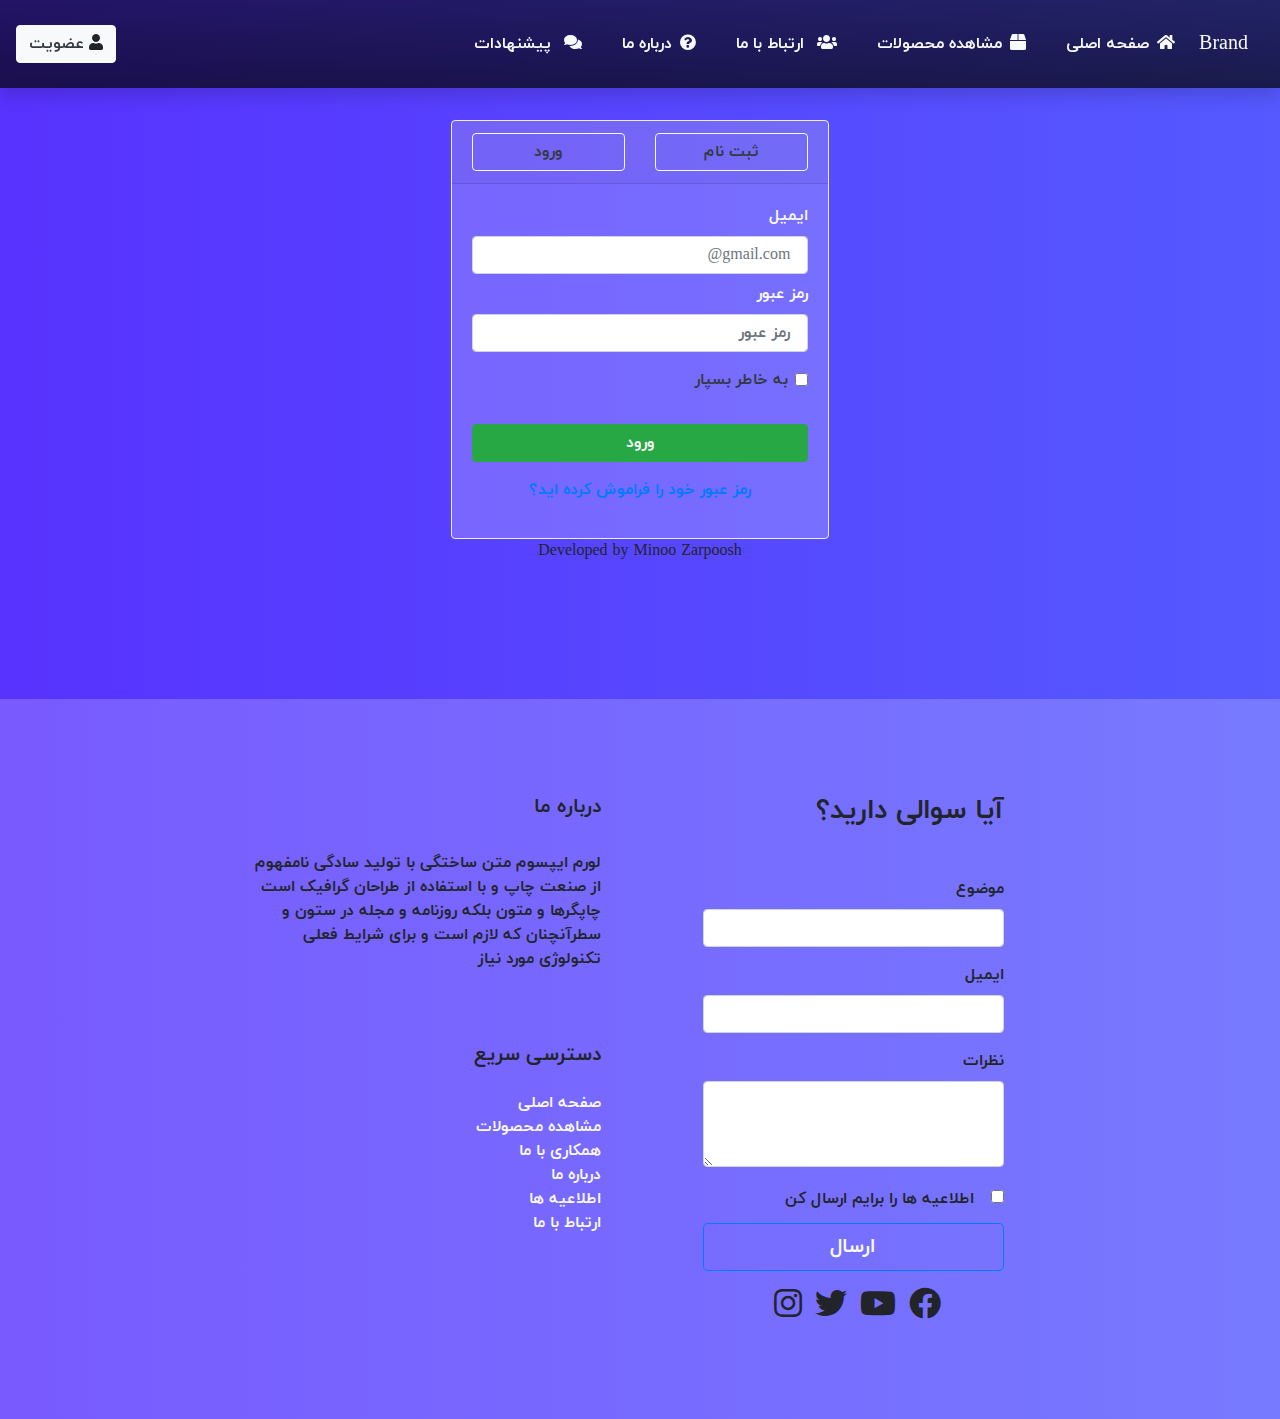
<file: index.html>
<!DOCTYPE html>
<html lang="en">
<head>
    <meta charset="UTF-8">
    <meta http-equiv="X-UA-Compatible" content="IE=edge">
    <meta name="viewport" content="width=device-width, initial-scale=1.0">
    <!-- bootstrap css -->
    <link rel="stylesheet" href="css/bootstrap.fa.min.css" />
    <link rel="stylesheet" href="css/main.css" />
    <link rel="stylesheet" href="https://use.fontawesome.com/releases/v5.13.0/css/all.css" />
    <title>login form</title>
</head>
<body>
    <!-- navbar -->
     <nav class="navbar navbar-expand-lg fixed-top navbar-light shadow nav-style">
        <button
        class="navbar-toggler mb-2 bg-light"
        data-toggle="collapse"
        data-target="#mynav">
        <span class="navbar-toggler-icon "></span>
        </button>
        <a href="" class="navbar-brand text-light "> Brand</a>
        
        <div class="collapse navbar-collapse" id="mynav">
            <ul class="navbar-nav list-unstyled my-3 ">
                <li class="nav-item mx-2">
                    <a href="#content" class="nav-link text-light"><i class="fas fa-home  mx-2"></i>صفحه اصلی</a>
                </li>
                <li class="nav-item mx-2">
                    <a href="" class="nav-link  text-light"><i class="fas fa-box mx-2"></i>مشاهده محصولات</a>
                </li>
                <li class="nav-item mx-2">
                    <a href="#conect" class="nav-link  text-light"><i class="fas fa-users mx-2"></i> ارتباط با ما</a>
                </li>
                <li class="nav-item mx-2">
                    <a href="#about us" class="nav-link  text-light"><i class="fas fa-question-circle mx-2"></i>درباره ما</a>
                </li>
                <li class="nav-item mx-2">
                    <a href="#comment" class="nav-link  text-light"><i class="fas fa-comments mx-2"></i> پیشنهادات</a>
                </li>
            </ul>
        </div>
        <button class="btn btn-light mr-lg-auto" id="#go" href=""><i class="fas fa-user"></i>
            <a class=" text-dark text-decoration-none" href="index.html">عضویت</a>
        </button>
    </nav>
    
    <!-- end of navbar -->


    <!-- form -->
    <section class="my-5">
        <div class="container-fluid ">
            <div class="row justify-content-center">
                <div class="col-lg-4 col-md-7 col-sm-6 m-5 p-4  rounded">
                    <!-- card -->
                    <div class="card bg-style">
                        <div class="card-header justify-content-around text-center">
                            <div class="row">
                                <div class="col-6 ">
                                    <button class="btn border-2 btn-block btn-outline-light">
                                        <a  class="text-dark text-decoration-none btn-block" href="regester.html">ثبت نام</a>
                                    </button>
                                </div>
                                <div class="col-6 ">
                                    <button class="btn border-2 btn-block btn-outline-light">
                                        <a  class="text-dark text-decoration-none btn-block" href="">ورود</a>
                                    </button>
                                </div>
                            </div>
                        </div>
                        <div class="card-body">
                            <form class=" " action="">
                        
                                <div class="form-group text-light">
                                    <label for="email" class=""> ایمیل</label>
                                    <input class="form-control" type="email" placeholder=" gmail.com@">
                                    <label for="password" class="my-2">رمز عبور</label>
                                    <input class="form-control" type="password" placeholder=" رمز عبور">
                                    <div class="form-check py-3">
                                    <input type="checkbox" class="form-check-input " id="accept">
                                    <label for="accept" class="form-check-label text-dark">به خاطر بسپار</label>
                                    </div>
                                    <button class="btn btn-success btn-block my-3">
                                        <a  class="text-light btn-block text-decoration-none" href="">ورود</a>
                                    </button>
                                    <p class="text-center">
                                        <a class="text-primary text-decoration-none" href="#down">
                                            رمز عبور خود را فراموش کرده اید؟
                                        </a>
                                    </p>
                                </div>
                            </form>
                        </dic>
                    </div>
                    <!-- end of card -->
                    
                </div>
                <p class="text-center">Developed by Minoo Zarpoosh</p>
            </div>
        </div>
    </section>
    <!-- end of form -->
    
    <!-- footer -->
    <footer class="footer-style" id="comment">
        <div class="container-fluid">
            <div class="row justify-content-center">
                <!-- footer form -->
                <div class="col-lg-4 col-md-5 my-5">
                    <h3 class=" my-5 mr-5" >آیا سوالی دارید؟</h3>
                    <form action="" class="m-5">
                        <div class="form-group">
                            <label for="name">موضوع</label>
                            <input class="form-control" id="" type="text">
                        </div>
                        <div class="form-group">
                            <label for="email">ایمیل</label>
                            <input class="form-control" id="" type="text">
                        </div>
                        <div class="form-group">
                            <label for="massage">نظرات</label>
                            <textarea name="" id="" cols="30" rows="3" class="form-control"></textarea>
                        </div>
                        <input type="checkbox" id="check">
                        <label for="check" class="p-1 mr-2">اطلاعیه ها را برایم ارسال کن</label>
                        <button class="btn btn-outline-primary btn-block btn-lg" ><a class="text-decoration-none text-light" href="">ارسال</a></button>
                        <ul class="list-inline text-center mt-3">
                            <li class="list-inline-item">
                              <i class="fab fa-facebook fa-2x"></i>
                            </li>
                            <li class="list-inline-item">
                              <i class="fab fa-youtube  fa-2x"></i>
                            </li>
                            <li class="list-inline-item">
                              <i class="fab fa-twitter fa-2x"></i>
                            </li>
                            <li class="list-inline-item">
                              <i class="fab fa-instagram fa-2x icon"></i>
                            </li>
                          </ul>
                    </form>
                </div>
                <!-- end of footer form -->
                <div class="col-lg-4 col-md-5 my-5">
                    <div class=" my-5">
                       <h5 class="mr-4">درباره ما</h5>
                       <p class="lh-1 p-4">لورم ایپسوم متن ساختگی با تولید سادگی نامفهوم از صنعت چاپ و با استفاده از طراحان گرافیک است چاپگرها و متون بلکه روزنامه و مجله در ستون و سطرآنچنان که لازم است و برای شرایط فعلی تکنولوژی مورد نیاز</p>
                    </div>
                    <div class="mr-4">
                        <h5 class="pb-3">دسترسی سریع</h5>
                        <ul class="list-unstyled">
                            <li class="">
                            <a class="footer-link text-light text-decoration-none" href="">صفحه اصلی</a>
                            </li>
                            <li class="">
                            <a class="footer-link text-light text-decoration-none" href="">مشاهده محصولات</a>
                            </li>
                            <li class="">
                            <a class="footer-link text-light text-decoration-none" href="">همکاری با ما</a>
                            </li>
                            <li class="">
                            <a class="footer-link text-light text-decoration-none" id="about us" href="">درباره ما</a>
                            </li>
                            <li class="">
                            <a class="footer-link text-light text-decoration-none" href="">اطلاعیه ها</a>
                            </li>
                            <li class="">
                            <a class="footer-link text-light text-decoration-none" id="conect" href="">ارتباط با ما</a>
                            </li>
                        </ul>
                    </div>
                </div>
               
            </div>
        </div>
    </footer>
    <!-- end of footer -->


     <!-- jquery/popper/bootstrap -->
     <script src="js/jquery-3.3.1.slim.min.js"></script>
     <script src="js/popper.min.js"></script>
     <script src="js/bootstrap.min.js"></script>
     <script src="js/main.js"></script>
</body>
</html>
</file>
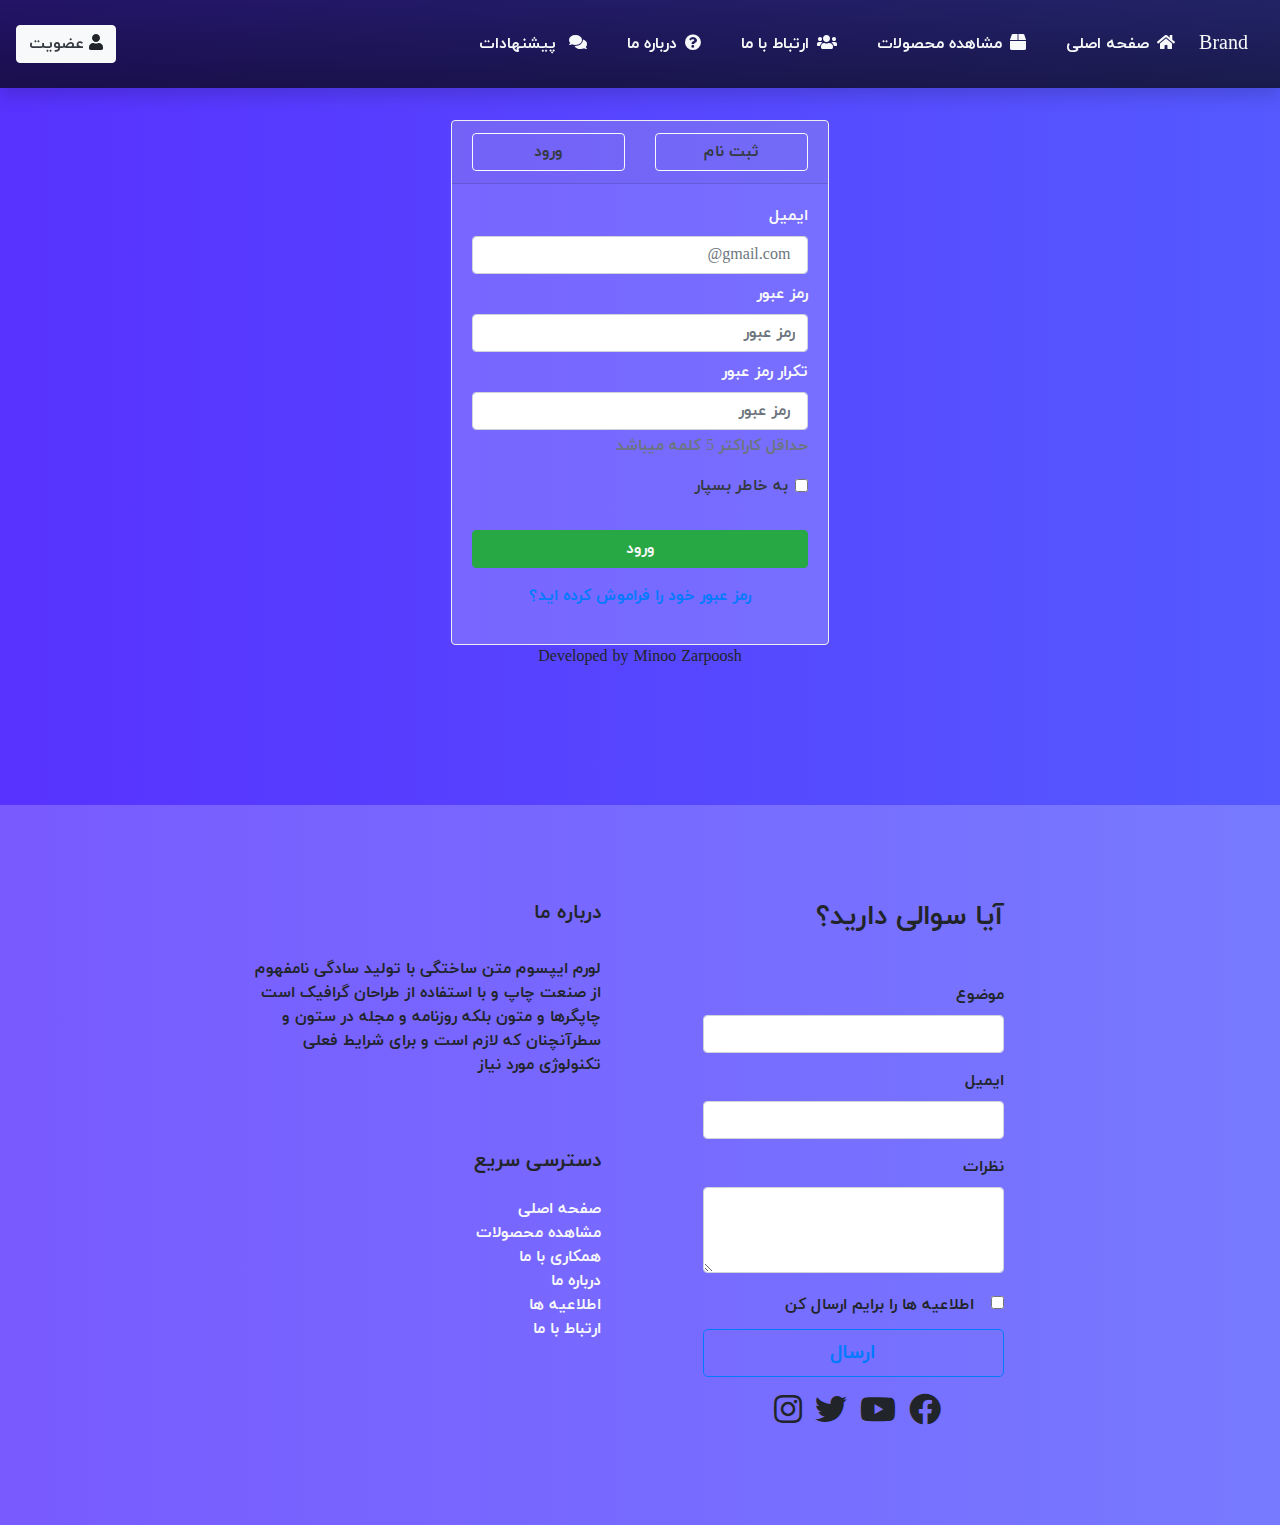
<file: regester.html>
<!DOCTYPE html>
<html lang="en">
<head>
    <meta charset="UTF-8">
    <meta http-equiv="X-UA-Compatible" content="IE=edge">
    <meta name="viewport" content="width=device-width, initial-scale=1.0">
    <!-- bootstrap css -->
    <link rel="stylesheet" href="css/bootstrap.fa.min.css" />
    <link rel="stylesheet" href="css/main.css" />
    <link rel="stylesheet" href="https://use.fontawesome.com/releases/v5.13.0/css/all.css" />
    <title>login form</title>
</head>
<body>
    <!-- navbar -->
     <nav class="navbar navbar-expand-lg fixed-top navbar-light shadow nav-style">
        <button
        class="navbar-toggler mb-2 bg-light"
        data-toggle="collapse"
        data-target="#mynav">
        <span class="navbar-toggler-icon "></span>
        </button>
        <a href="" class="navbar-brand text-light "> Brand</a>
        
        <div class="collapse navbar-collapse" id="mynav">
            <ul class="navbar-nav list-unstyled my-3 ">
                <li class="nav-item mx-2">
                    <a href="#content" class="nav-link text-light"><i class="fas fa-home  mx-2"></i>صفحه اصلی</a>
                </li>
                <li class="nav-item mx-2">
                    <a href="" class="nav-link  text-light"><i class="fas fa-box mx-2"></i>مشاهده محصولات</a>
                </li>
                <li class="nav-item mx-2">
                    <a href="#conect" class="nav-link  text-light"><i class="fas fa-users mx-2"></i>ارتباط با ما</a>
                </li>
                <li class="nav-item mx-2">
                    <a href="#about us" class="nav-link  text-light"><i class="fas fa-question-circle mx-2"></i>درباره ما</a>
                </li>
                <li class="nav-item mx-2">
                    <a href="#comment" class="nav-link  text-light"><i class="fas fa-comments mx-2"></i> پیشنهادات</a>
                </li>
            </ul>
        </div>
        <button class="btn btn-light mr-lg-auto" id="#go" href=""><i class="fas fa-user"></i>
            <a class="text-dark text-decoration-none" href="index.html">عضویت</a>
        </button>
    </nav>
    
    <!-- end of navbar -->


    <!-- form -->
    <section class="my-5">
        <div class="container-fluid ">
            <div class="row justify-content-center">
                <div class="col-lg-4 col-md-7 col-sm-6 m-5 p-4  rounded">
                    <!-- card -->
                    <div class="card bg-style">
                        <div class="card-header justify-content-around text-center">
                            <div class="row">
                                <div class="col-6">
                                    <button class="btn border-2 btn-block btn-outline-light">
                                        <a  class="text-dark text-decoration-none btn-block" href="">ثبت نام</a>
                                    </button>
                                </div>
                                <div class="col-6">
                                    <button class="btn border-2 btn-block btn-outline-light">
                                        <a  class="text-dark text-decoration-none btn-block" href="index.html">ورود</a>
                                    </button>
                                </div>
                            </div>
                        </div>
                        <div class="card-body">
                            <form class=" " action="">
                        
                                <div class="form-group text-light">
                                    <label for="email" class=""> ایمیل</label>
                                    <input class="form-control" type="email" placeholder=" gmail.com@">
                                    <label for="password" class="my-2">رمز عبور</label>
                                    <input class="form-control" type="password" placeholder="رمز عبور">
                                    <label for="password" class="my-2">تکرار رمز عبور</label>
                                    <input class="form-control" type="password" placeholder=" رمز عبور">
                                    <div class="form-text text-muted">حداقل کاراکتر 5 کلمه میباشد</div>
                                    <div class="form-check py-3">
                                        <input type="checkbox" class="form-check-input " id="accept">
                                    <label for="accept" class="form-check-label text-dark">به خاطر بسپار</label>
                                    </div>
                                    <button class="btn btn-success btn-block my-3">
                                        <a  class="text-light btn-block text-decoration-none" href="start.html">ورود</a>
                                    </button>
                                    <p class="text-center">
                                        <a class="text-primary text-decoration-none" href="#down">
                                            رمز عبور خود را فراموش کرده اید؟
                                        </a>
                                    </p>
                                </div>
                            </form>
                        </dic>
                    </div>
                    <!-- en of card -->
                </div>
                <p class="text-center">Developed by Minoo Zarpoosh</p>
            </div>
        </div>
    </section>
    <!-- end of form -->
    
    <!-- footer -->
    <footer class="footer-style" id="comment">
        <div class="container-fluid">
            <div class="row justify-content-center">
                <!-- footer form -->
                <div class="col-lg-4 col-md-5 my-5">
                    <h3 class=" my-5 mr-5" >آیا سوالی دارید؟</h3>
                    <form action="" class="m-5">
                        <div class="form-group">
                            <label for="name">موضوع</label>
                            <input class="form-control" id="" type="text">
                        </div>
                        <div class="form-group">
                            <label for="email">ایمیل</label>
                            <input class="form-control" id="" type="text">
                        </div>
                        <div class="form-group">
                            <label for="massage">نظرات</label>
                            <textarea name="" id="" cols="30" rows="3" class="form-control"></textarea>
                        </div>
                        <input type="checkbox" id="check">
                        <label for="check" class="p-1 mr-2">اطلاعیه ها را برایم ارسال کن</label>
                        <button class="btn btn-outline-primary btn-block btn-lg" ><a  class="text-decoration-none text-ligth" href="">ارسال</a></button>
                        <ul class="list-inline text-center mt-3">
                            <li class="list-inline-item">
                              <i class="fab fa-facebook fa-2x"></i>
                            </li>
                            <li class="list-inline-item">
                              <i class="fab fa-youtube  fa-2x"></i>
                            </li>
                            <li class="list-inline-item">
                              <i class="fab fa-twitter fa-2x"></i>
                            </li>
                            <li class="list-inline-item">
                              <i class="fab fa-instagram fa-2x icon"></i>
                            </li>
                          </ul>
                    </form>
                </div>
                <!-- end of footer form -->
                <div class="col-lg-4 col-md-5 my-5">
                    <div class=" my-5">
                       <h5 class="mr-4">درباره ما</h5>
                       <p class="lh-1 p-4">لورم ایپسوم متن ساختگی با تولید سادگی نامفهوم از صنعت چاپ و با استفاده از طراحان گرافیک است چاپگرها و متون بلکه روزنامه و مجله در ستون و سطرآنچنان که لازم است و برای شرایط فعلی تکنولوژی مورد نیاز</p>
                    </div>
                    <div class="mr-4">
                        <h5 class="pb-3">دسترسی سریع</h5>
                        <ul class="list-unstyled">
                            <li class="">
                            <a class="footer-link text-light text-decoration-none" href="">صفحه اصلی</a>
                            </li>
                            <li class="">
                            <a class="footer-link text-light text-decoration-none" href="">مشاهده محصولات</a>
                            </li>
                            <li class="">
                            <a class="footer-link text-light text-decoration-none" href="">همکاری با ما</a>
                            </li>
                            <li class="">
                            <a class="footer-link text-light text-decoration-none" id="about us" href="">درباره ما</a>
                            </li>
                            <li class="">
                            <a class="footer-link text-light text-decoration-none" href="">اطلاعیه ها</a>
                            </li>
                            <li class="">
                            <a class="footer-link text-light text-decoration-none" id="conect" href="">ارتباط با ما</a>
                            </li>
                        </ul>
                    </div>
                </div>
               
            </div>
        </div>
    </footer>
    <!-- end of footer -->


     <!-- jquery/popper/bootstrap -->
     <script src="js/jquery-3.3.1.slim.min.js"></script>
     <script src="js/popper.min.js"></script>
     <script src="js/bootstrap.min.js"></script>
     <script src="js/main.js"></script>
</body>
</html>
</file>
<file: css/main.css>
@font-face {
    font-family: iranyekan;
    src: url(../font/iranyekanwebbold.ttf) format(truetype);
}
*{
    font-family:iranyekan ;
}
html{
    scroll-behavior:smooth;
}
body{
    background: linear-gradient(to right,rgba(47, 0, 255, 0.803),rgba(1, 69, 255, 0.684),rgba(5, 88, 255, 0.821));
    background-size:400% 400% ;
    animation: changebackground 4s infinite;
}
@keyframes changebackground {
    0% {
        background-position: 0% 50%;
    }
    50% {
        background-position: 100% 50%;
    }
    100% {
        background-position: 0% 50%;
    }
}


/* navbar */
.nav-style{
     background:linear-gradient(rgba(0,0,0,.6),rgba(0,0,0,.7));
}
/* end of navbar */
/* form */
.bg-style{
    border: 1px solid #eee;
    background-color:rgba(253, 253, 253, 0.2);
}
/* end of form */

/* contact */
.footer-style{
    background-color:rgba(253, 253, 253, 0.2) ;
}
/* end of contact */
</file>
